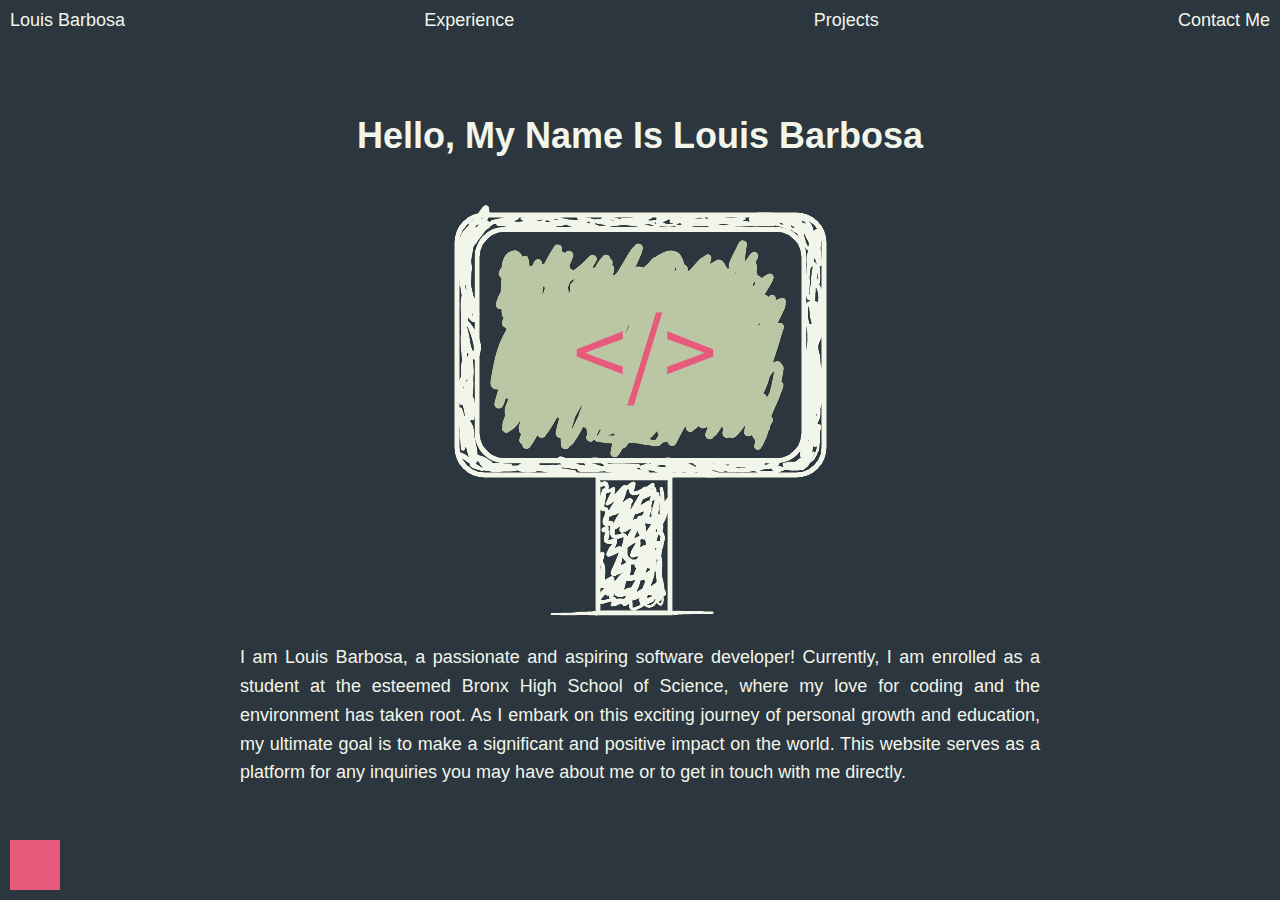
<file: index.html>
<!DOCTYPE html>
<html lang="en">
<head>
    <meta charset="UTF-8">
    <meta name="viewport" content="width=device-width, initial-scale=1.0">
    <title>Louis Barbosa</title>
    <link rel="stylesheet" href="style.css">
</head>
<body>
    <nav>
        <div class="interact">
            <a href="http://127.0.0.1:5500/index.html" target="_blank"> Louis Barbosa </a> 
        </div>
        <div class="interact">
            <a href="http://127.0.0.1:5500/webpage2.html" target="_blank"> Experience </a> 
        </div>
        <div class="interact">
            <a href="https://github.com/Louis-Barbosa?tab=repositories" target="_blank" id="Projects"> Projects </a>
        </div>
        <div class="interact" id="last">
            <a href="http://127.0.0.1:5500/webpage1.html" target="_blank"> Contact Me </a>  </div>
    </nav>
    <div class="content">
        <h1>Hello, My Name Is Louis Barbosa</h1>
        <img id="image1" src="images/Drawing.png" alt="Computer">
        <img id="image2" src="images/Drawing2.png" alt="Computer2">
        <p>I am Louis Barbosa, a passionate and aspiring software developer! Currently, I am enrolled as a student at the esteemed Bronx High School of Science, where my love for coding and the environment has taken root. As I embark on this exciting journey of personal growth and education, my ultimate goal is to make a significant and positive impact on the world. This website serves as a platform for any inquiries you may have about me or to get in touch with me directly.</p>
    </div>

    <img id="Funny" src="images/funny.jpg" alt="MONKE">
    <div class="square"></div>

    <script src="script.js"></script>
</body>
</html>
</file>
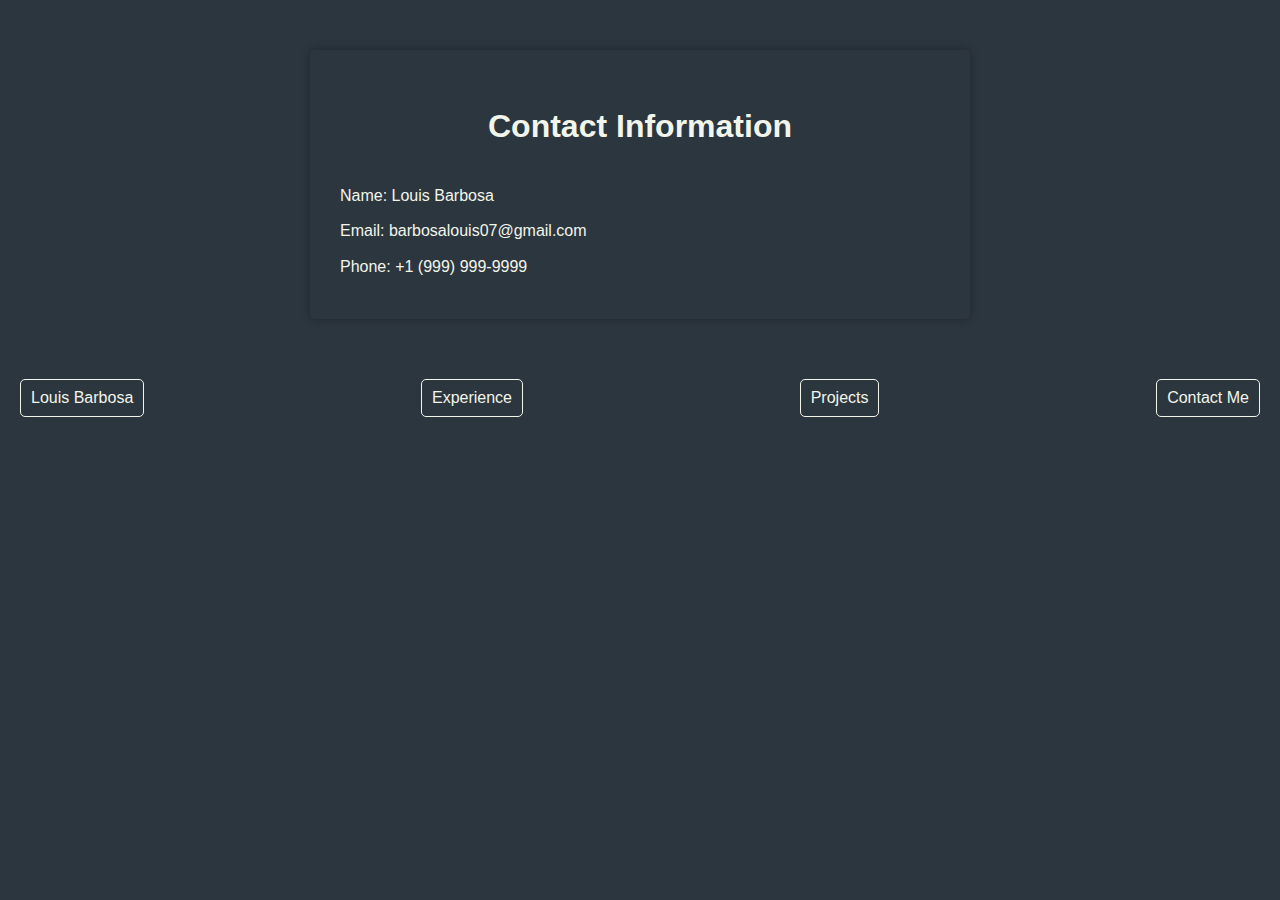
<file: webpage1.html>
<!DOCTYPE html>
<html lang="en">
<head>
    <meta charset="UTF-8">
    <meta name="viewport" content="width=device-width, initial-scale=1.0">
    <title>Contact Info</title>
    <link rel="stylesheet" href="style2.css">
</head>
<body>
    <div class="contact-info">
        <h1>Contact Information</h1>
        <p>Name: Louis Barbosa</p>
        <p>Email: barbosalouis07@gmail.com</p>
        <p>Phone: +1 (999) 999-9999</p>
        
    
    </div>
    <nav>
        <div class="interact">
            <a href="http://127.0.0.1:5500/index.html" target="_blank"> Louis Barbosa </a> 
        </div>
        <div class="interact">
            <a href="http://127.0.0.1:5500/webpage2.html" target="_blank"> Experience </a> 
        </div>
        <div class="interact">
            <a href="https://github.com/Louis-Barbosa?tab=repositories" target="_blank" id="Projects"> Projects </a>
        </div>
        <div class="interact" id="last">
            <a href="http://127.0.0.1:5500/webpage1.html" target="_blank"> Contact Me </a> 
        </div>
    </nav>
</body>
</html>
</file>
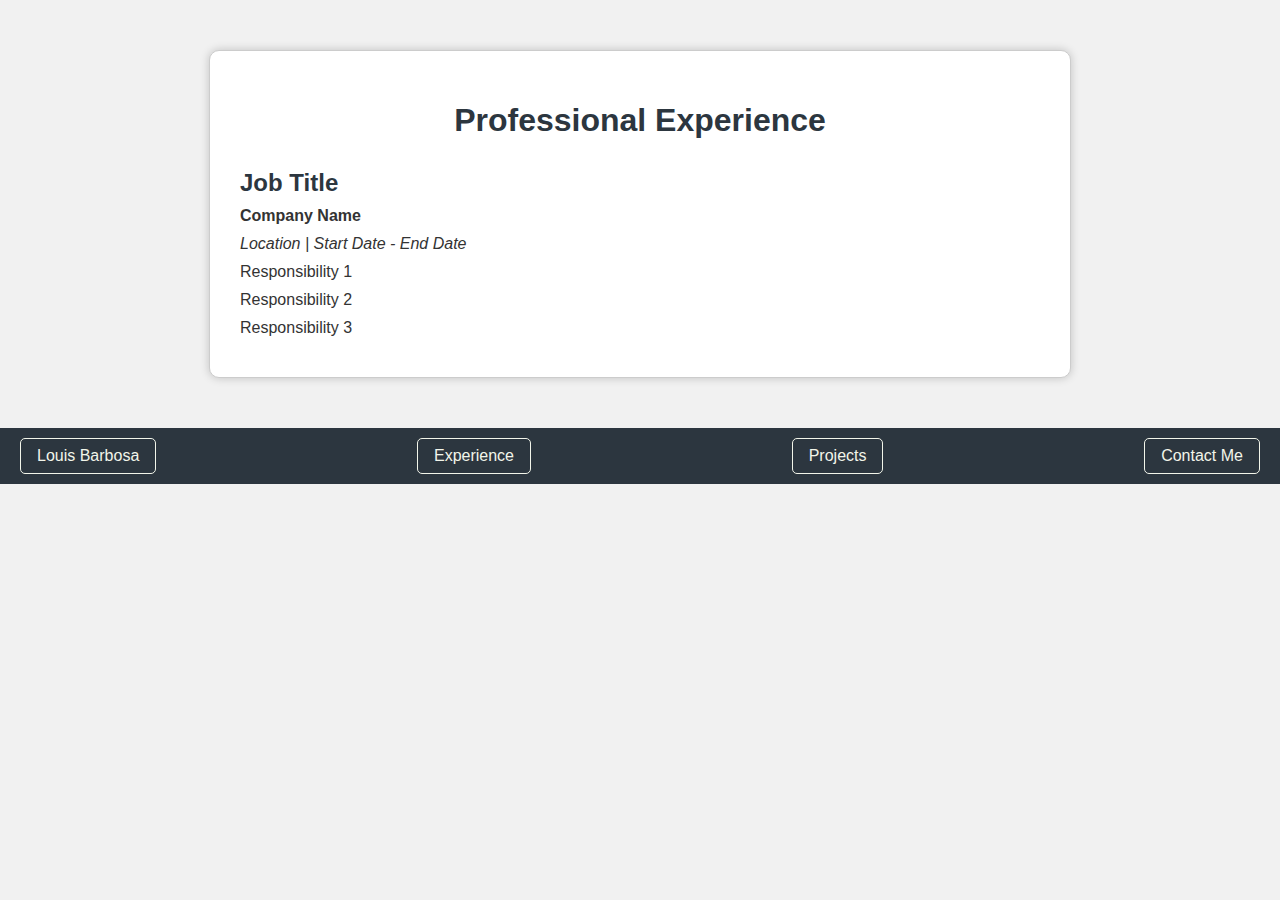
<file: webpage2.html>
<!DOCTYPE html>
<html lang="en">
<head>
    <meta charset="UTF-8">
    <meta name="viewport" content="width=device-width, initial-scale=1.0">
    <title>Professional Experience</title>
    <link rel="stylesheet" href="style3.css">
</head>
<body>
    <div class="experience">
        <h1>Professional Experience</h1>
        <div class="experience-item">
            <h2>Job Title</h2>
            <p><strong>Company Name</strong></p>
            <p><em>Location | Start Date - End Date</em></p>
            <ul>
                <li>Responsibility 1</li>
                <li>Responsibility 2</li>
                <li>Responsibility 3</li>
                
            </ul>
        </div>
    </div>
    <nav>
        <div class="interact">
            <a href="http://127.0.0.1:5500/index.html" target="_blank"> Louis Barbosa </a> 
        </div>
        <div class="interact">
            <a href="http://127.0.0.1:5500/webpage2.html" target="_blank"> Experience </a> 
        </div>
        <div class="interact">
            <a href="https://github.com/Louis-Barbosa?tab=repositories" target="_blank" id="Projects"> Projects </a>
        </div>
        <div class="interact" id="last">
            <a href="http://127.0.0.1:5500/webpage1.html" target="_blank"> Contact Me </a>  
        </div>
    </nav>
</body>
</html>
</file>
<file: style.css>
/* Common styles for all screen sizes */
body {
    background-color: #2C363F;
    color: #F2F5EA;
    font-family: 'Gill Sans', 'Gill Sans MT', Calibri, 'Trebuchet MS', sans-serif;
    margin: 0;
}

nav {
    background-color: #2C363F;
    padding: 10px;
    display: flex;
    flex-direction: row;
    justify-content: space-between;
    -webkit-text-fill-color: #F2F5EA;
}

.interact:hover {
    cursor: pointer;
    -webkit-text-fill-color: #e75a7c;
}

.content {
    padding: 50px;
    max-width: 800px;
    margin: 0 auto;
}

img {
    display: block;
    margin: 0 auto;
    max-width: 400px;
    padding-top: 20px;
}

h1 {
    font-size: 36px;
    text-align: center;
}

p {
    font-size: 18px;
    text-align: justify;
    line-height: 1.6;
}

a {
    text-decoration: none;
    -webkit-text-fill-color: #F2F5EA;
}

a:hover {
    -webkit-text-fill-color: #e75a7c;
}

.square {
    width: 50px;
    height: 50px;
    background-color: #e75a7c;
    position: absolute;
    bottom: 10px;
    left: 10px;
    cursor: pointer;
}

@media (max-width: 375px) {
    nav {
        font-size: 12px;
        padding: 5px;
    }

    .interact {
        padding: 5px;
    }

    h1 {
        font-size: 24px;
    }

    p {
        font-size: 16px;
    }

    .square {
        bottom: 20px;
        width: 30px;
        height: 30px;
    }
}
</file>
<file: style2.css>
body {
    background-color: #2C363F;
    color: #F2F5EA;
    font-family: 'Segoe UI', Tahoma, Geneva, Verdana, sans-serif;
    margin: 0;
    line-height: 1.6;
}

nav {
    background-color: #2C363F;
    padding: 10px;
    display: flex;
    justify-content: space-between;
    align-items: center;
}

.interact {
    margin: 0 10px;
    padding: 5px 10px;
    border: 1px solid #F2F5EA;
    border-radius: 5px;
    transition: background-color 0.3s ease;
}

.interact:hover {
    cursor: pointer;
    background-color: #e75a7c;
}

a {
    text-decoration: none;
    color: #F2F5EA;
}

.contact-info {
    max-width: 600px;
    margin: 50px auto;
    padding: 30px;
    border-radius: 5px;
    border-color: #F2F5EA;
    box-shadow: 0 0 10px rgba(0, 0, 0, 0.3);
}

h1 {
    text-align: center;
    margin-bottom: 30px;
}

p {
    margin: 10px 0;
}

/* Media query for iPhone SE */
@media screen and (max-width: 320px) {
    .contact-info {
        max-width: 280px;
        margin: 30px auto;
        padding: 20px;
    }

    h1 {
        font-size: 24px;
    }

    nav {
        padding: 5px;
        flex-wrap: wrap;
    }

    .interact {
        margin: 5px;
        padding: 5px 8px;
        font-size: 12px;
    }
}
</file>
<file: style3.css>
body {
    font-family: 'Segoe UI', Tahoma, Geneva, Verdana, sans-serif;
    margin: 0;
    padding: 0;
    background-color: #f1f1f1;
    color: #333;
}

nav {
    background-color: #2C363F;
    padding: 10px;
    display: flex;
    justify-content: space-between;
    align-items: center;
    color: #F2F5EA;
}

.interact {
    margin: 0 10px;
    padding: 8px 16px;
    border: 1px solid #F2F5EA;
    border-radius: 5px;
    transition: background-color 0.3s ease;
}

.interact:hover {
    cursor: pointer;
    background-color: #e75a7c;
}

a {
    text-decoration: none;
    color: #F2F5EA;
}

.experience {
    max-width: 800px;
    margin: 50px auto;
    padding: 30px;
    background-color: #FFFFFF;
    border: 1px solid #ccc;
    border-radius: 10px;
    box-shadow: 0 0 10px rgba(0, 0, 0, 0.2);
}

h1 {
    text-align: center;
    margin-bottom: 30px;
    color: #2C363F;
}

h2 {
    margin-bottom: 10px;
    color: #2C363F;
}

ul {
    margin: 0;
    padding: 0;
    list-style-type: none;
}

li {
    margin-bottom: 10px;
}

.emphasis {
    font-style: italic;
    color: #555;
}

p {
    margin: 10px 0;
}

/* Media query for iPhone SE */
@media screen and (max-width: 320px) {
    .experience {
        max-width: 280px;
        margin: 30px auto;
        padding: 20px;
    }

    h1 {
        font-size: 24px;
    }

    h2 {
        font-size: 20px;
    }

    .interact {
        padding: 5px 10px;
        font-size: 12px;
    }
}
</file>
